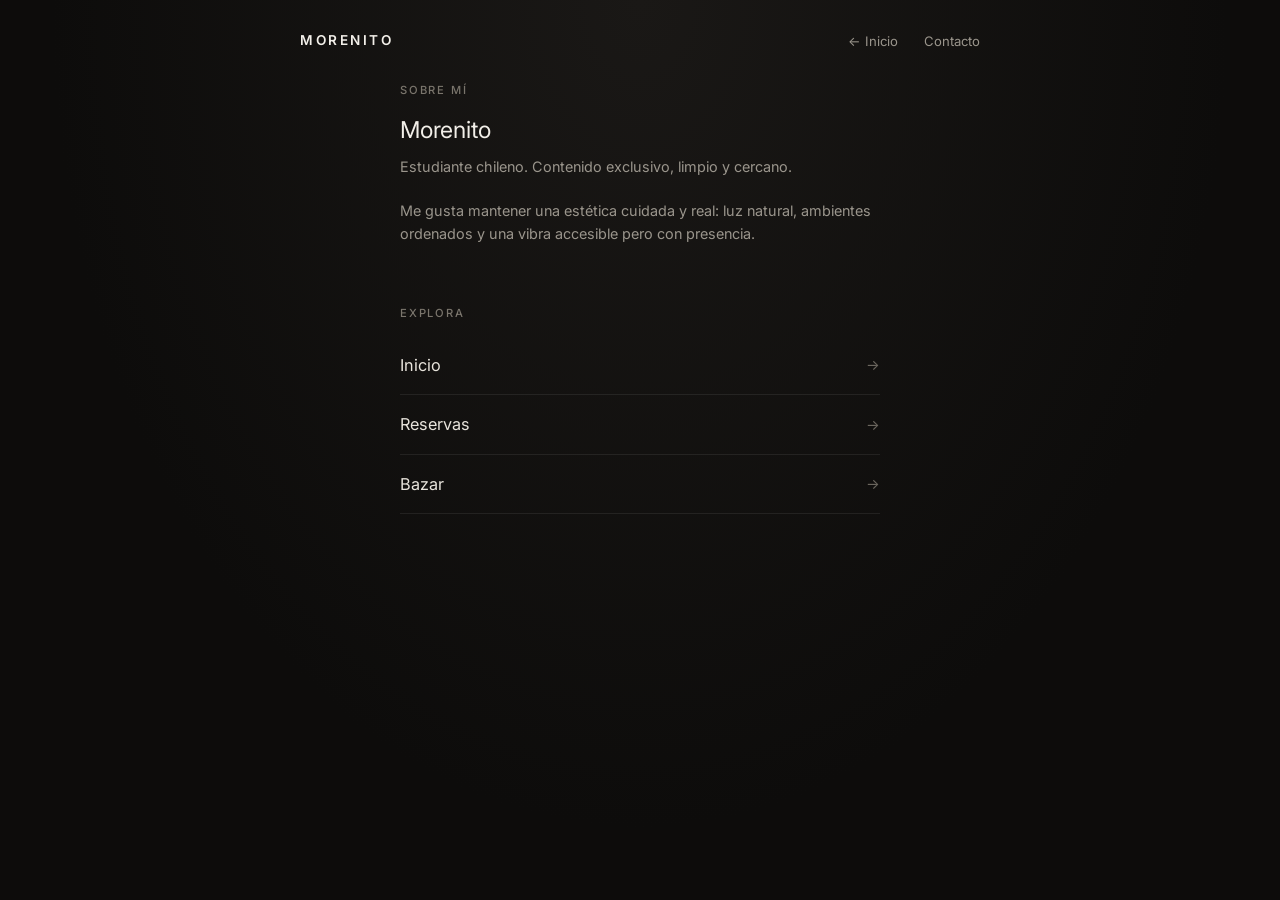
<file: about.html>
<!DOCTYPE html>
<html lang="es">
<head>
    <script async src="https://www.googletagmanager.com/gtag/js?id=G-3ZFQH3NC6G"></script>
    <script>
      window.dataLayer = window.dataLayer || [];
      function gtag(){dataLayer.push(arguments);}
      gtag('js', new Date());
      gtag('config', 'G-3ZFQH3NC6G');
    </script>

    <meta charset="UTF-8">
    <meta name="viewport" content="width=device-width, initial-scale=1.0">
    <title>Sobre mí · Morenito</title>
    <link rel="stylesheet" href="CSS/styles.css">
    <link rel="icon" type="image/png" href="IMG/favicon.png">
    <meta name="theme-color" content="#0d0c0b">
</head>
<body>

    <header class="navbar-minimal">
        <div class="logo"><a href="index.html">MORENITO</a></div>
        <nav class="nav-links">
            <a href="index.html">← Inicio</a>
            <a href="contact.html">Contacto</a>
        </nav>
    </header>

    <main class="hero-container">
        <div>
            <span class="group-title">Sobre mí</span>
            <h1 class="page-title">Morenito</h1>
            <p class="page-subtitle">
                Estudiante chileno. Contenido exclusivo, limpio y cercano.<br><br>
                Me gusta mantener una estética cuidada y real: luz natural, ambientes ordenados y una vibra accesible pero con presencia.
            </p>
        </div>

        <div class="link-group">
            <span class="group-title">Explora</span>
            <a href="index.html" class="minimal-link">Inicio <span>→</span></a>
            <a href="reservas.html" class="minimal-link">Reservas <span>→</span></a>
            <a href="bazar.html" class="minimal-link">Bazar <span>→</span></a>
        </div>
    </main>

</body>
</html>
</file>
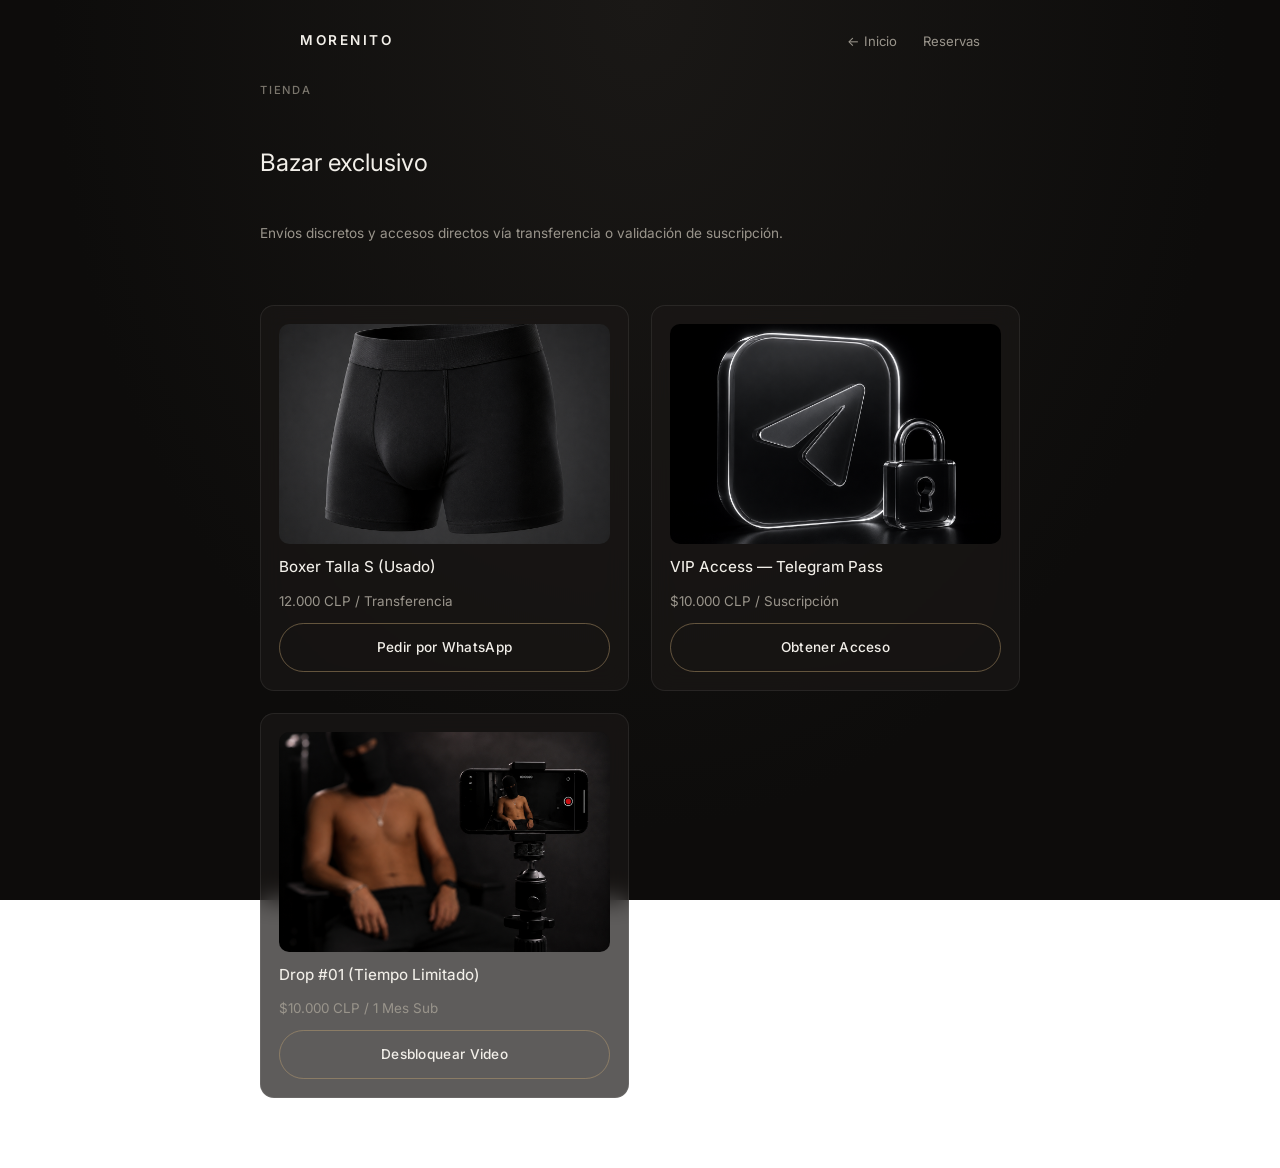
<file: bazar.html>
<!DOCTYPE html>
<html lang="es">
<head>
    <!-- Google tag (gtag.js) -->
    <script async src="https://www.googletagmanager.com/gtag/js?id=G-3ZFQH3NC6G"></script>
    <script>
      window.dataLayer = window.dataLayer || [];
      function gtag(){dataLayer.push(arguments);}
      gtag('js', new Date());

      gtag('config', 'G-3ZFQH3NC6G');
    </script>

    <meta charset="UTF-8">
    <meta name="viewport" content="width=device-width, initial-scale=1.0">
    <title>Bazar · Morenito</title>
    <link rel="stylesheet" href="CSS/styles.css">
    <link rel="icon" type="image/png" href="IMG/favicon.png">
</head>
<body>

    <header class="navbar-minimal">
        <div class="logo"><a href="index.html" >MORENITO</a></div>
        <nav class="nav-links">
            <a href="index.html">← Inicio</a>
            <a href="reservas.html">Reservas</a>
        </nav>
    </header>

    <main class="hero-container" style="max-width: 800px;">
        <span class="group-title">Tienda</span>
        <h1 style="font-size: 1.5rem; font-weight: 400; margin-bottom: 10px;">Bazar exclusivo</h1>
        <p style="color: #9a958c; font-size: 0.85rem; margin-bottom: 30px;">
            Envíos discretos y accesos directos vía transferencia o validación de suscripción.
        </p>

        <div class="products-grid">

            <!-- 1. Boxer 3D -->
            <div class="product-card">
                <div class="product-img">
                    <img src="IMG/producto02.png" alt="Black boxer shorts displayed as a product photo against a dark, clean studio background. The image focuses on the garment itself with no people present. The overall mood is neutral and commercial." onerror="this.parentNode.classList.add('no-img')">
                </div>
                <h3>Boxer Talla S (Usado)</h3>
                <span class="price">12.000 CLP / Transferencia</span>
                <a href="#" onclick="comprarPorWhatsApp('Boxer Talla S (Usado)', '12.000 CLP')" class="btn-buy">Pedir por WhatsApp</a>
            </div>

            <!-- 2. VIP Telegram -->
            <div class="product-card">
                <div class="product-img">
                    <img src="IMG/grupovip.png" alt="A dark, minimal digital graphic showing a Telegram-style chat or channel preview with a modern, tech-focused aesthetic. The image is centered on screen-based content and suggests access to a private VIP group. The tone is sleek, serious, and exclusive." onerror="this.parentNode.classList.add('no-img')">
                </div>
                <h3>VIP Access — Telegram Pass</h3>
                <span class="price">$10.000 CLP / Suscripción</span>
                <a href="#" onclick="comprarPorWhatsApp('VIP Access Telegram', '$10.000 CLP / Suscripción')" class="btn-buy">Obtener Acceso</a>
            </div>

            <!-- 3. Video Tiempo Limitado -->
            <div class="product-card">
                <div class="product-img">
                    <img src="IMG/vpersonalizado.png" alt="A shirtless man wearing a black mask sits in a dimly lit room while a smartphone on a tripod records him. The phone screen shows a red recording indicator, the text 00:00:00, and the label HD. The wider setting is a dark studio with a dramatic, intense mood and a tense cinematic atmosphere." onerror="this.parentNode.classList.add('no-img')">
                </div>
                <h3>Drop #01 (Tiempo Limitado)</h3>
                <span class="price">$10.000 CLP / 1 Mes Sub</span>
                <a href="#" onclick="comprarPorWhatsApp('Drop #01 Video Exclusivo', '$10.000 CLP')" class="btn-buy">Desbloquear Video</a>
            </div>

        </div>
    </main>

    <script>
        const MI_WHATSAPP = '56949696642';

        function comprarPorWhatsApp(producto, precio) {
            const mensaje = ` *NUEVO INTERÉS EN COMPRA - MORENITO* \n\n` +
                            `📌 *Producto/Servicio:* ${producto}\n` +
                            `💰 *Valor/Método:* ${precio}\n\n` +
                            `Hola! Me interesa este producto. ¿Me envías los datos de transferencia o el link para validar la suscripción?`;

            const url = `https://wa.me/${MI_WHATSAPP}?text=${encodeURIComponent(mensaje)}`;
            window.open(url, '_blank');
        }
    </script>

</body>
</html>
</file>
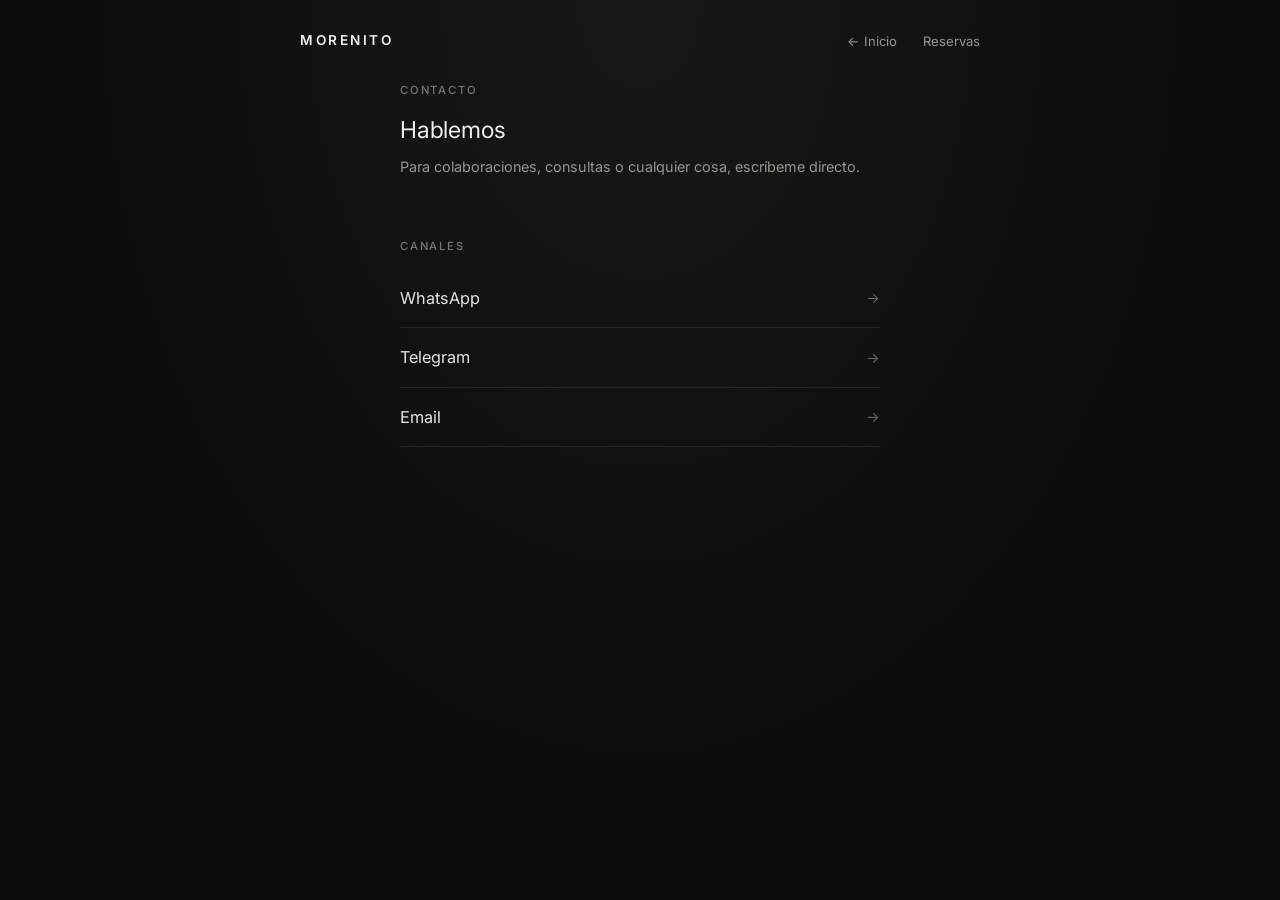
<file: contact.html>
<!DOCTYPE html>
<html lang="es">
<head>
    <script async src="https://www.googletagmanager.com/gtag/js?id=G-3ZFQH3NC6G"></script>
    <script>
      window.dataLayer = window.dataLayer || [];
      function gtag(){dataLayer.push(arguments);}
      gtag('js', new Date());
      gtag('config', 'G-3ZFQH3NC6G');
    </script>

    <meta charset="UTF-8">
    <meta name="viewport" content="width=device-width, initial-scale=1.0">
    <title>Contacto · Morenito</title>
    <link rel="stylesheet" href="CSS/styles.css">
    <link rel="icon" type="image/png" href="IMG/favicon.png">
    <meta name="theme-color" content="#0d0c0b">
</head>
<body>

    <header class="navbar-minimal">
        <div class="logo"><a href="index.html">MORENITO</a></div>
        <nav class="nav-links">
            <a href="index.html">← Inicio</a>
            <a href="reservas.html">Reservas</a>
        </nav>
    </header>

    <main class="hero-container">
        <div>
            <span class="group-title">Contacto</span>
            <h1 class="page-title">Hablemos</h1>
            <p class="page-subtitle">
                Para colaboraciones, consultas o cualquier cosa, escríbeme directo.
            </p>
        </div>

        <div class="link-group">
            <span class="group-title">Canales</span>
            <a href="https://wa.me/56949696642" target="_blank" class="minimal-link">WhatsApp <span>→</span></a>
            <a href="https://t.me" target="_blank" class="minimal-link">Telegram <span>→</span></a>
            <a href="mailto:" class="minimal-link">Email <span>→</span></a>
        </div>
    </main>

</body>
</html>
</file>
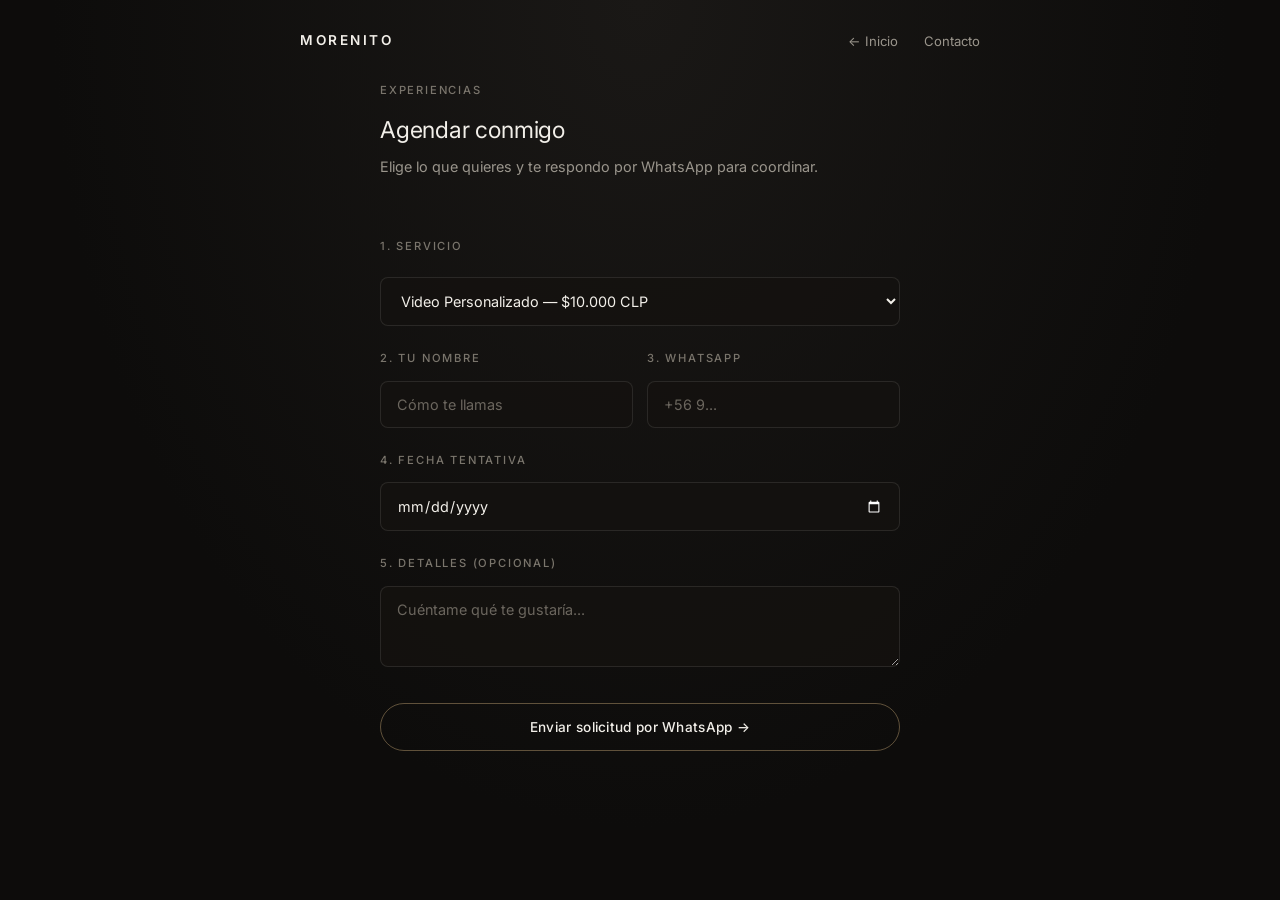
<file: reservas.html>
<!DOCTYPE html>
<html lang="es">
<head>
    <!-- Google tag (gtag.js) -->
    <script async src="https://www.googletagmanager.com/gtag/js?id=G-3ZFQH3NC6G"></script>
    <script>
      window.dataLayer = window.dataLayer || [];
      function gtag(){dataLayer.push(arguments);}
      gtag('js', new Date());
      gtag('config', 'G-3ZFQH3NC6G');
    </script>

    <meta charset="UTF-8">
    <meta name="viewport" content="width=device-width, initial-scale=1.0">
    <title>Reservas · Morenito</title>
    <link rel="stylesheet" href="CSS/styles.css">
    <link rel="icon" type="image/png" href="IMG/favicon.png">
    <meta name="theme-color" content="#0d0c0b">
</head>
<body>

    <header class="navbar-minimal">
        <div class="logo"><a href="index.html">MORENITO</a></div>
        <nav class="nav-links">
            <a href="index.html">← Inicio</a>
            <a href="contact.html">Contacto</a>
        </nav>
    </header>

    <main class="hero-container" style="max-width: 560px;">
        <div>
            <span class="group-title">Experiencias</span>
            <h1 class="page-title">Agendar conmigo</h1>
            <p class="page-subtitle">
                Elige lo que quieres y te respondo por WhatsApp para coordinar.
            </p>
        </div>

        <form id="bookingForm" style="display: flex; flex-direction: column; gap: 24px;">
            
            <div style="display: flex; flex-direction: column; gap: 8px;">
                <label class="group-title">1. Servicio</label>
                <select id="service" name="service" required class="minimal-input">
                    <option value="Video Saludo Personalizado - $15.000 CLP">Video Personalizado — $10.000 CLP</option>
                    <option value="Videollamada 1 a 1 (15 min) - $35.000 CLP">Videollamada 1 a 1 (15 min) — $10.000 CLP</option>
                    <option value="Asesoría / Colaboración - Cotizar">Colaboración / Otros — Cotizar</option>
                </select>
            </div>

            <div style="display: grid; grid-template-columns: 1fr 1fr; gap: 14px;">
                <div>
                    <label class="group-title">2. Tu nombre</label>
                    <input type="text" id="name" name="name" placeholder="Cómo te llamas" required class="minimal-input">
                </div>
                <div>
                    <label class="group-title">3. WhatsApp</label>
                    <input type="tel" id="phone" name="phone" placeholder="+56 9..." required class="minimal-input">
                </div>
            </div>

            <div>
                <label class="group-title">4. Fecha tentativa</label>
                <input type="date" id="date" name="date" class="minimal-input" style="color-scheme: dark;">
            </div>

            <div>
                <label class="group-title">5. Detalles (opcional)</label>
                <textarea id="details" name="details" rows="3" placeholder="Cuéntame qué te gustaría..." class="minimal-input"></textarea>
            </div>

            <button type="submit" id="submitBtn" class="btn-buy" style="padding: 15px; margin-top: 6px; cursor: pointer;">
                Enviar solicitud por WhatsApp →
            </button>
        </form>
    </main>

    <script>
        const PHONE_NUMBER = '56949696642';

        document.getElementById('bookingForm').addEventListener('submit', function(e) {
            e.preventDefault();
            
            const service = document.getElementById('service').value;
            const name = document.getElementById('name').value;
            const phone = document.getElementById('phone').value;
            const date = document.getElementById('date').value || 'Sin fecha definida';
            const details = document.getElementById('details').value || 'Sin detalles extra';

            const message = `Hola Morenito 👋%0A%0AQuiero agendar:%0A• Servicio: ${service}%0A• Nombre: ${name}%0A• WhatsApp: ${phone}%0A• Fecha: ${date}%0A• Detalles: ${details}`;
            
            window.open(`https://wa.me/${PHONE_NUMBER}?text=${message}`, '_blank');
        });
    </script>

</body>
</html>
</file>
<file: CSS/styles.css>
@import url('https://fonts.googleapis.com/css2?family=Inter:wght@300;400;500;600&display=swap');

* {
    margin: 0;
    padding: 0;
    box-sizing: border-box;
    font-family: 'Inter', -apple-system, BlinkMacSystemFont, sans-serif;
}

/* ========== BASE ========== */
body {
    background: radial-gradient(ellipse at top, #1a1816 0%, #0d0c0b 65%);
    background-attachment: fixed;
    color: #f2efe9;
    display: flex;
    flex-direction: column;
    align-items: center;
    min-height: 100vh;
    line-height: 1.5;
}

/* ========== HEADER ========== */
.navbar-minimal {
    width: 100%;
    max-width: 720px;
    padding: 28px 20px 20px;
    display: flex;
    justify-content: space-between;
    align-items: center;
}

.logo {
    font-weight: 600;
    letter-spacing: 2.5px;
    font-size: 0.85rem;
    color: #f2efe9;
    text-transform: uppercase;
}

.logo a {
    color: inherit;
    text-decoration: none;
}

.nav-links a {
    color: #9a958c;
    text-decoration: none;
    font-size: 0.82rem;
    margin-left: 22px;
    transition: color 0.25s ease;
    font-weight: 400;
}

.nav-links a:hover {
    color: #f2efe9;
}

/* ========== HERO / MAIN ========== */
.hero-container {
    width: 100%;
    max-width: 520px;
    padding: 10px 20px 70px;
    display: flex;
    flex-direction: column;
    gap: 32px;
}

/* Status */
.status-badge {
    font-size: 0.68rem;
    color: #9a958c;
    letter-spacing: 1.8px;
    text-transform: uppercase;
    display: flex;
    align-items: center;
    gap: 9px;
    margin-bottom: -6px;
}

.status-dot {
    width: 7px;
    height: 7px;
    background-color: #c4a574;
    border-radius: 50%;
    display: inline-block;
    box-shadow: 0 0 10px rgba(196, 165, 116, 0.5);
}

/* Groups */
.group-title {
    display: block;
    font-size: 0.7rem;
    text-transform: uppercase;
    letter-spacing: 1.8px;
    color: #7a756c;
    margin-bottom: 14px;
    font-weight: 500;
}

.minimal-link {
    display: flex;
    justify-content: space-between;
    align-items: center;
    padding: 17px 0;
    color: #e8e4dc;
    text-decoration: none;
    font-size: 1.02rem;
    font-weight: 400;
    border-bottom: 1px solid rgba(242, 239, 233, 0.08);
    transition: border-color 0.3s ease, color 0.3s ease;
}

.minimal-link:hover {
    color: #ffffff;
    border-bottom-color: rgba(196, 165, 116, 0.45);
}

.minimal-link span {
    color: #6b665e;
    font-size: 0.9rem;
    transition: transform 0.25s ease, color 0.25s ease;
}

.minimal-link:hover span {
    color: #c4a574;
    transform: translateX(5px);
}

/* ========== BAZAR ========== */
.products-grid {
    display: grid;
    grid-template-columns: repeat(auto-fit, minmax(240px, 1fr));
    gap: 22px;
}

.product-card {
    background: rgba(26, 24, 22, 0.7);
    border: 1px solid rgba(242, 239, 233, 0.08);
    backdrop-filter: blur(12px);
    border-radius: 14px;
    padding: 18px;
    display: flex;
    flex-direction: column;
    gap: 12px;
    transition: transform 0.3s ease, border-color 0.3s ease, box-shadow 0.3s ease;
}

.product-card:hover {
    transform: translateY(-3px);
    border-color: rgba(196, 165, 116, 0.3);
    box-shadow: 0 12px 32px rgba(0, 0, 0, 0.4);
}

.product-img {
    width: 100%;
    height: 220px;
    background: #141210;
    border-radius: 10px;
    overflow: hidden;
}

.product-img img {
    width: 100%;
    height: 100%;
    object-fit: cover;
    transition: transform 0.5s cubic-bezier(0.25, 1, 0.5, 1);
}

.product-card:hover .product-img img {
    transform: scale(1.04);
}

.product-img.no-img::after {
    content: "Sin Imagen";
    display: flex;
    height: 100%;
    align-items: center;
    justify-content: center;
    color: #4a4640;
    font-size: 0.8rem;
}

.product-card h3 {
    font-size: 0.95rem;
    font-weight: 450;
    color: #f2efe9;
}

.price {
    font-size: 0.84rem;
    color: #9a958c;
}

/* ========== BUTTONS ========== */
.btn-buy {
    display: inline-block;
    width: 100%;
    text-align: center;
    padding: 13px 24px;
    background-color: transparent;
    color: #f2efe9;
    border: 1px solid rgba(196, 165, 116, 0.45);
    border-radius: 50px;
    font-size: 0.85rem;
    font-weight: 500;
    text-decoration: none;
    cursor: pointer;
    transition: all 0.3s ease;
    box-sizing: border-box;
    margin-top: auto;
    letter-spacing: 0.3px;
}

.btn-buy:hover {
    background-color: #c4a574;
    color: #0d0c0b;
    border-color: #c4a574;
}

/* ========== FORMS ========== */
.minimal-input {
    width: 100%;
    background: rgba(20, 18, 16, 0.85);
    border: 1px solid rgba(242, 239, 233, 0.1);
    color: #f2efe9;
    padding: 14px 16px;
    font-size: 0.9rem;
    border-radius: 8px;
    outline: none;
    transition: border-color 0.25s;
}

.minimal-input:focus {
    border-color: rgba(196, 165, 116, 0.6);
}

.minimal-input::placeholder {
    color: #6b665e;
}

/* ========== UTILITIES ========== */
.page-title {
    font-size: 1.45rem;
    font-weight: 400;
    color: #f2efe9;
    margin-bottom: 8px;
    letter-spacing: -0.2px;
}

.page-subtitle {
    font-size: 0.9rem;
    color: #9a958c;
    margin-bottom: 28px;
    line-height: 1.55;
}

/* Small text helper */
.soft-text {
    color: #9a958c;
    font-size: 0.85rem;
}
</file>
